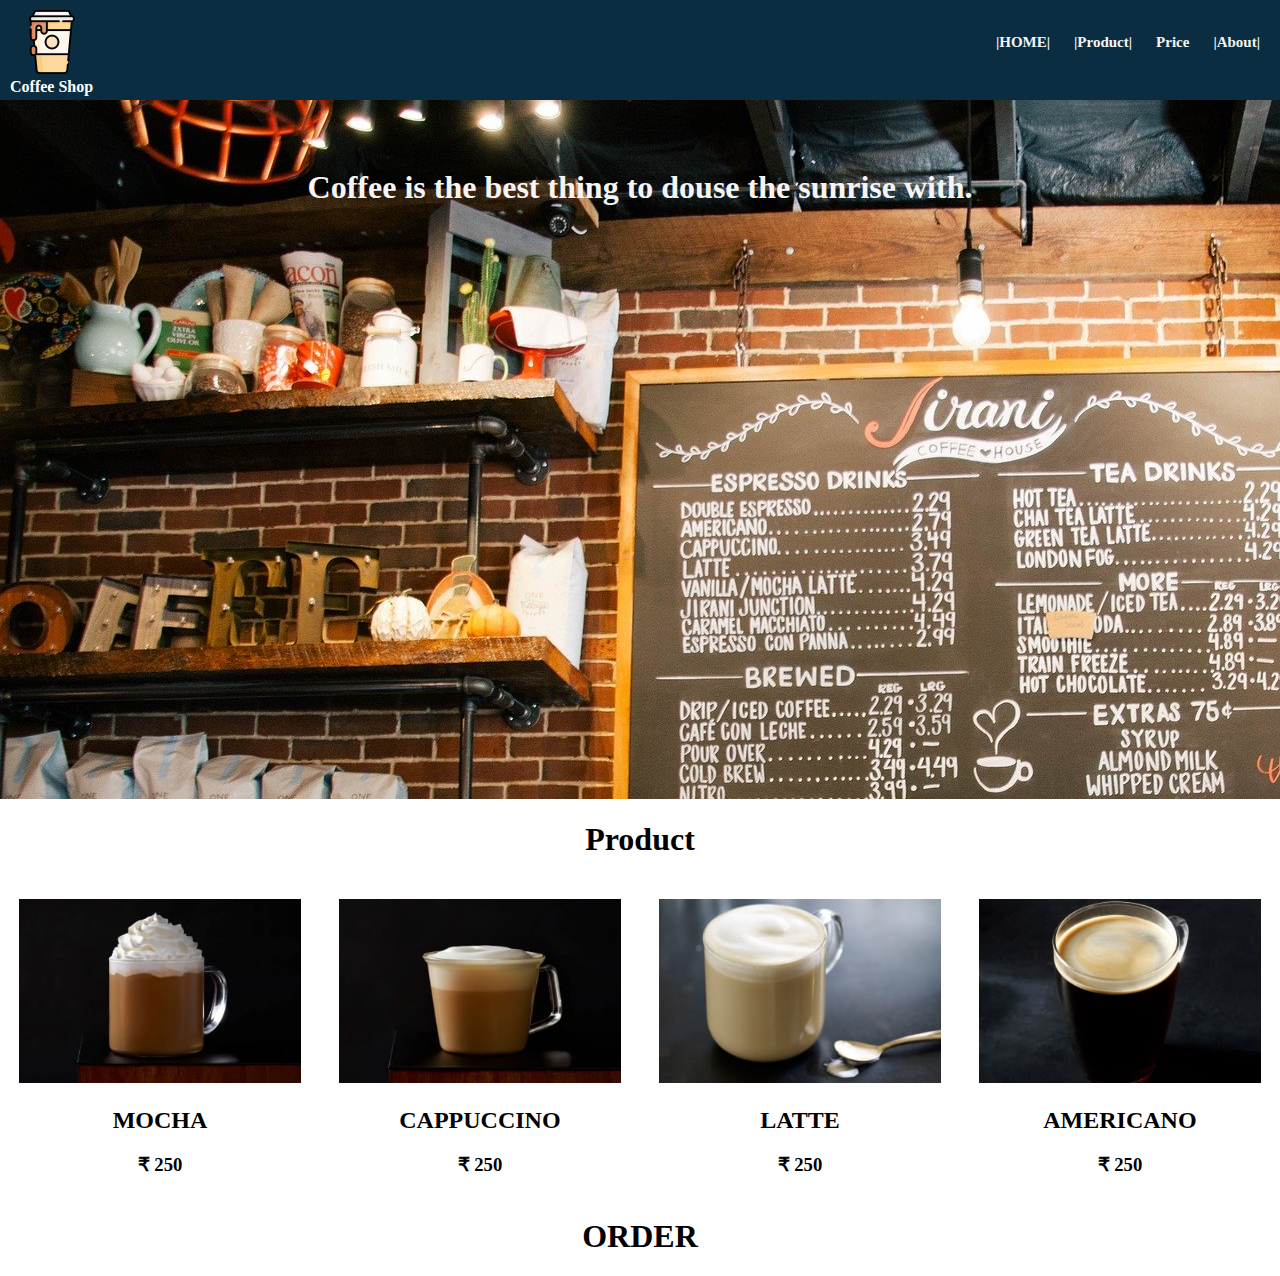
<file: index.html>
<!DOCTYPE html>
<html lang="en">
<head>
    <meta charset="UTF-8">
    <meta name="viewport" content="width=device-width, initial-scale=1.0">
    <title>Coffee Shop</title>
    <link rel="stylesheet" type="text/css" href="coffe.css">
</head>
<body>
   <div class="container">
    <header class="coffee-header">
        <div class="div-logo">
            <img src="coffee-logo.webp" alt="logo">
            <span class="logo-text">Coffee Shop</span>
        </div> 
        <nav class="coffee-nav">
            <a href="index.html">|HOME|</a>
            <a href="product.html"> |Product|</a>
            <a href="#"> Price</a>
            <a href="contact.html"> |About|</a>

        </nav>
    </header>
    <div class="site-content">
        <div class="image-content">
            <h1 class="quote">Coffee is the best thing to douse the sunrise with. </h1>
        </div>
        <div class="card-list">
            <h1 id="product">Product</h1>
            <div class="card">
                <img src="mocha-image.png" alt="MOCHA IMG">
                <div>
                    <h2>MOCHA</h2>
                    <h3>&#8377; 250</h3> 
                </div>
            </div>
            <div class="card">
                <img src="cappuccino-image.png" alt="CAPPUCCINO IMG">
                <div>
                    <h2>CAPPUCCINO</h2>
                    <h3>&#8377; 250</h3> 
                </div>
            </div>


            <div class="card">
                <img src="latte-image.png" alt="LATTE IMG">
                <div>
                    <h2>LATTE</h2>
                    <h3>&#8377; 250</h3> 
                </div>
            </div>


            <div class="card">
                <img src="americano-image.png" alt="AMERICANO IMG">
                <div>
                    <h2>AMERICANO</h2>
                    <h3>&#8377; 250</h3> 
                </div>
            </div>
        </div>
        <div class="order-section">
            <h1 id="order">ORDER</h1>
            <script type="text/javascript" src="https://form.jotform.com/jsform/232571330625046"></script>
        </div>
    </div>



   </div>

</body>
</html>
</file>
<file: coffe.css>
body{
    margin: 0px;
    
}

.coffee-header{
    position: fixed;
    left: 0px;
    right: 0px;
    height: 100px;
    width: 100%;
    background-color: #0a2d42;
    z-index: 100;
}

.div-logo{
    height: 100%;
    text-align: center;
    margin: 10px;
    float: left;
}

.logo-text{
    display: block;
    font-family: "Helvetica Neue ";
    font-weight: bold;
    color: white; 
}

.coffee-nav{
    float: right;
    height: 100%;

}

.coffee-nav a{
    color: whitesmoke;
    font-size: 15px;
    font-weight: 700;
    font-family: "Helvetica Neue";
    padding-right: 20px;
    padding-top: 12%;
    display: inline-block;
    text-decoration: none;
}

.site-content{
    position: absolute;
    top: 78px;
    width: 100%;
}

.image-content{
    background-image: url(background-image.jpg);
    height: 700px;
    width: 100%;
    text-align: center;

}

.quote{
    color: whitesmoke;
    font-family: "Helvetica Neue";
    position: relative;
    top: 10%;

}

.card-list{
    width: 100%;
}

 #product{
    text-align: center;
}

.card{
    padding: 1.5%;
    height: 300px;
    width: 22%;
    float: left;
    text-align: center;    
}

.card img{
    width: 100%;
}

.order-section{
    width: 100%;
}

#order{
    text-align: center;
}

.form{
    width: 200px;
    margin: 0 auto;

}

.form input{
    padding: 10px;
    margin: 10px;
}
</file>
